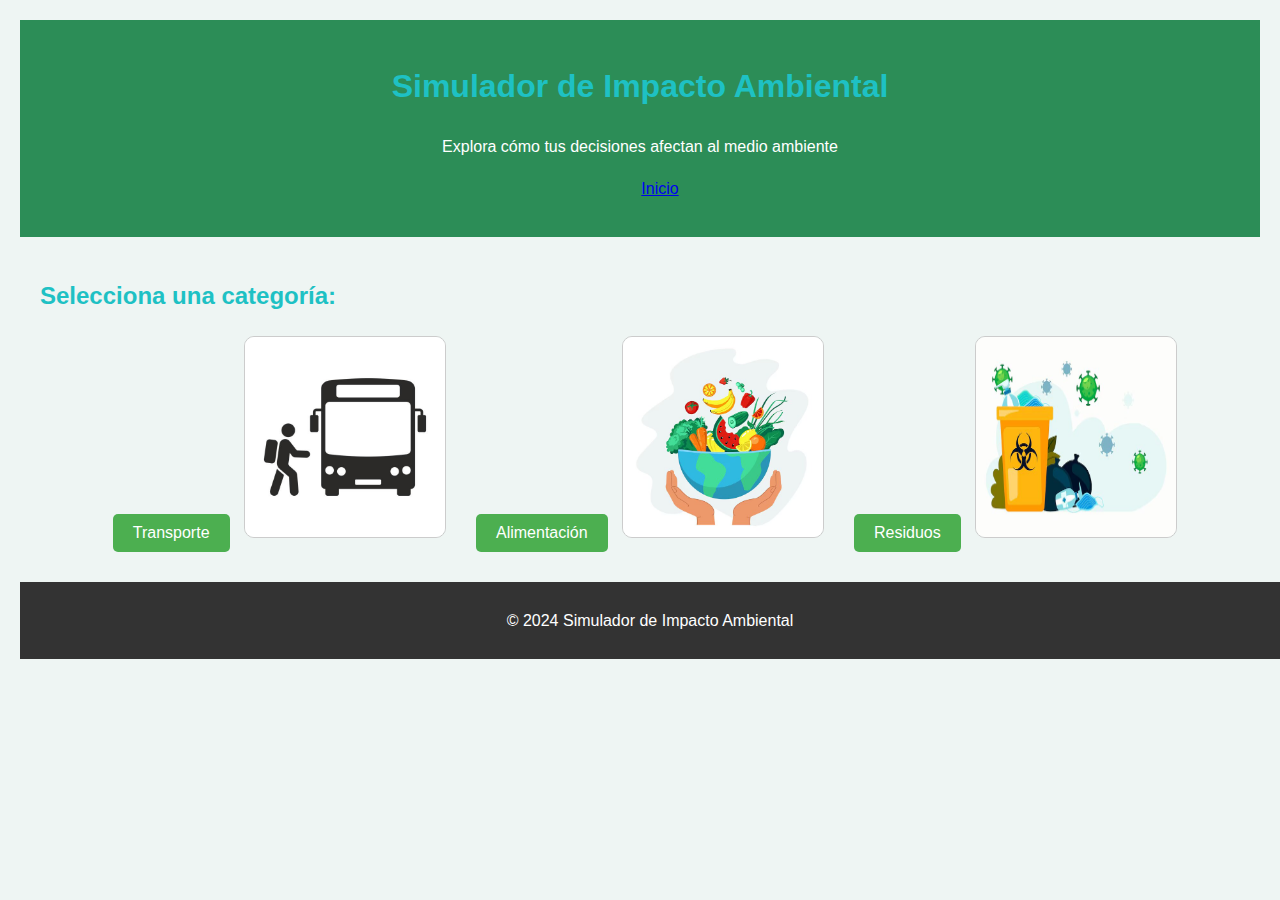
<file: index.html>
<!DOCTYPE html>
<html lang="en">
<head>
  <meta charset="UTF-8">
  <meta name="viewport" content="width=device-width, initial-scale=1.0">
  <title>Simulador de Impacto Ambiental</title>
  <link rel="stylesheet" href="styles.css">
</head>
<body>
  <header>
    <h1>Simulador de Impacto Ambiental</h1>
    <p>Explora cómo tus decisiones afectan al medio ambiente</p>
    <ul> <a href="pagina_de_inicio.html">Inicio</ul><a/>
  </header>

  <main>
    <!-- Sección de selección de categoría -->
    <section id="categories">
      <h2>Selecciona una categoría:</h2>
      <div class="category-container">
        <!-- Botón y imagen de Transporte -->
        <div class="category-item">
          <button class="choice-btn" onclick="startSimulation('transporte')">Transporte</button>
          <img src="imagenes/transporte.jpg" alt="Transporte" class="category-image">
        </div>

        <!-- Botón y imagen de Alimentación -->
        <div class="category-item">
          <button class="choice-btn" onclick="startSimulation('alimentacion')">Alimentación</button>
          <img src="imagenes/Alimentacion.jpg" alt="Alimentación" class="category-image">
        </div>

        <!-- Botón y imagen de Residuos -->
        <div class="category-item">
          <button class="choice-btn" onclick="startSimulation('residuos')">Residuos</button>
          <img src="imagenes/Residuos.jpg" alt="Residuos" class="category-image">
        </div>
      </div>
    </section>

    <!-- Sección de simulación -->
    <section id="simulation" class="hidden">
      <h2>Simulador</h2>
      <p id="question"></p>
      <div id="options"></div>
      <button id="next-btn" class="hidden" onclick="nextQuestion()">Siguiente</button>
    </section>

    <!-- Sección de resultados -->
    <section id="results" class="hidden">
        <h2>Resultados</h2>
        
        <div id="recommendations"></div>
        <button onclick="restartSimulation()" class="restart">Reiniciar</button>
      </section>
  </main>

  <footer>
    <p>&copy; 2024 Simulador de Impacto Ambiental</p>
  </footer>

  <script src="script.js"></script>
</body>
</html>
</file>
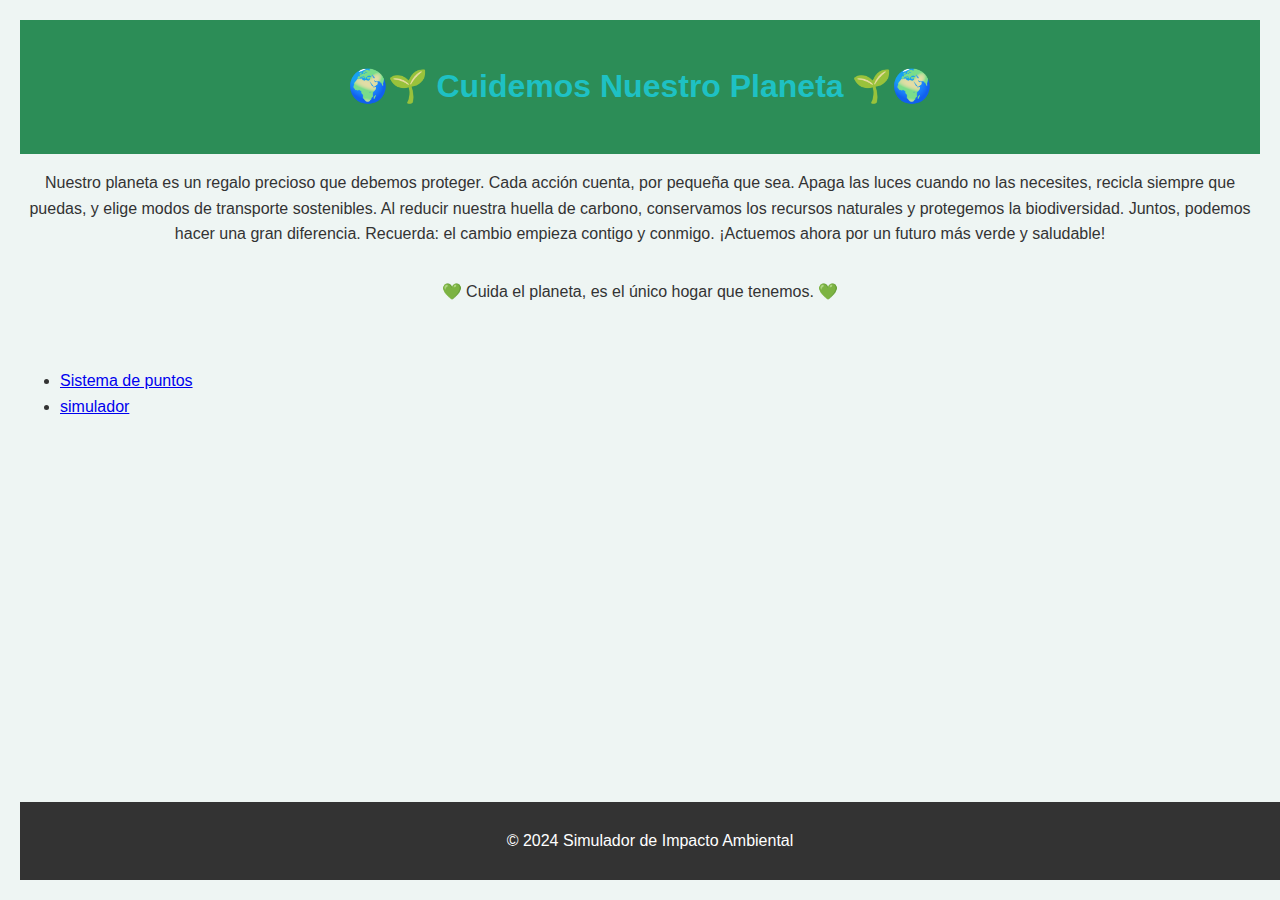
<file: pagina_de_inicio.html>
<!DOCTYPE html>
<html lang="en">
<head>
    <meta charset="UTF-8">
    <meta name="viewport" content="width=device-width, initial-scale=1.0">
    <title>Pagina de incio</title>
    <link rel="stylesheet" href="styles.css">
</head>
<body>
    <header>
    <h1>🌍🌱 Cuidemos Nuestro Planeta 🌱🌍</h1>
    </header>
    <p>
        Nuestro planeta es un regalo precioso que debemos proteger. Cada acción cuenta, por pequeña que sea. Apaga las luces cuando no las necesites, recicla siempre que puedas, y elige modos de transporte sostenibles.
        Al reducir nuestra huella de carbono, conservamos los recursos naturales y protegemos la biodiversidad. Juntos, podemos hacer una gran diferencia. Recuerda: el cambio empieza contigo y conmigo. 
        ¡Actuemos ahora por un futuro más verde y saludable!
        <p>💚 Cuida el planeta, es el único hogar que tenemos. 💚</p>
        
    </p>
          
    <ul>
        <li><a href="Puntos.html">Sistema de puntos</a></li> 
        <li><a href="index.html">simulador </a></li>
    </ul>
    <footer>
        <p>&copy; 2024 Simulador de Impacto Ambiental</p>
    </footer>
</body>
</html>
</file>
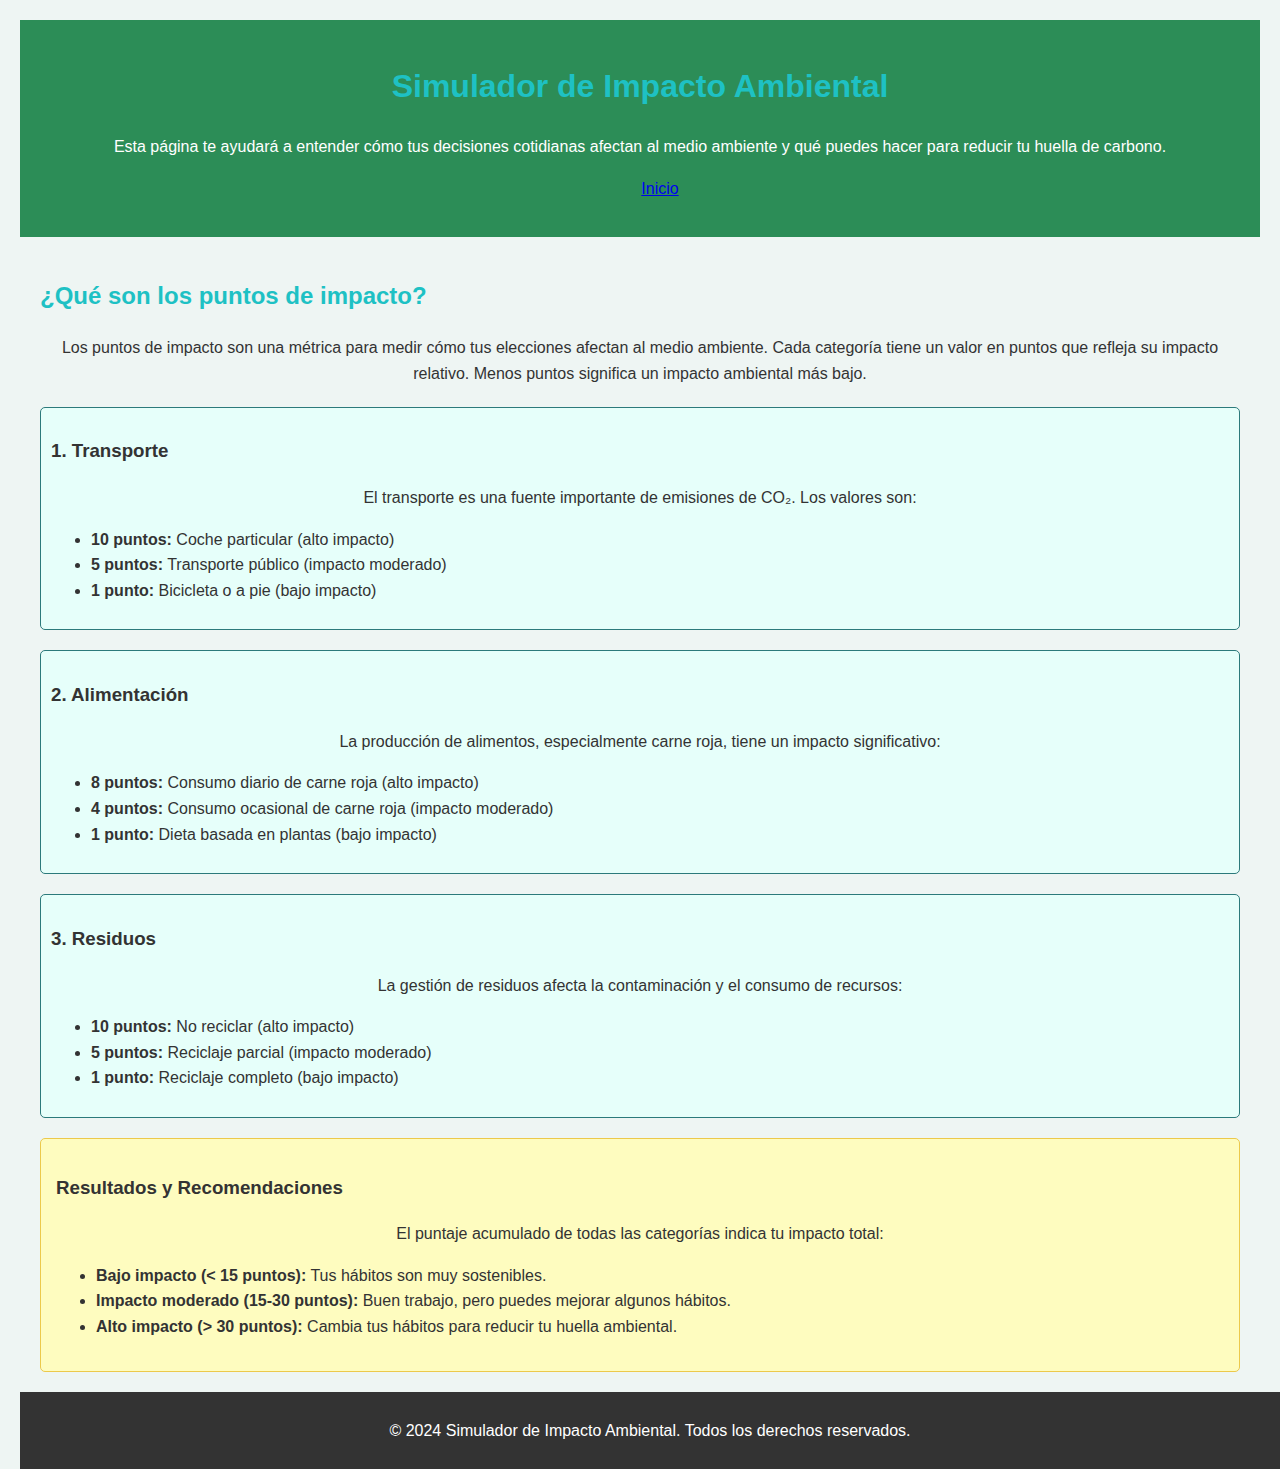
<file: Puntos.html>
<!DOCTYPE html>
<html lang="es">
<head>
  <meta charset="UTF-8">
  <meta name="viewport" content="width=device-width, initial-scale=1.0">
  <title>Simulador de Impacto Ambiental</title>
  <link rel="stylesheet" href="styles.css">

</head>
<body>
  <header>
    <h1>Simulador de Impacto Ambiental</h1>
    <p>Esta página te ayudará a entender cómo tus decisiones cotidianas afectan al medio ambiente y qué puedes hacer para reducir tu huella de carbono.</p>
    <ul> <a href="pagina_de_inicio.html">Inicio </ul></a>
</header>
  <main>
    <h2>¿Qué son los puntos de impacto?</h2>
    <p>
      Los puntos de impacto son una métrica para medir cómo tus elecciones afectan al medio ambiente. Cada categoría tiene un valor en puntos que refleja su impacto relativo. 
      Menos puntos significa un impacto ambiental más bajo.
    </p>

    <section class="category">
      <h3>1. Transporte</h3>
      <p>
        El transporte es una fuente importante de emisiones de CO₂. Los valores son:
      </p>
      <ul>
        <li><span class="impact-level">10 puntos:</span> Coche particular (alto impacto)</li>
        <li><span class="impact-level">5 puntos:</span> Transporte público (impacto moderado)</li>
        <li><span class="impact-level">1 punto:</span> Bicicleta o a pie (bajo impacto)</li>
      </ul>
    </section>

    <section class="category">
      <h3>2. Alimentación</h3>
      <p>
        La producción de alimentos, especialmente carne roja, tiene un impacto significativo:
      </p>
      <ul>
        <li><span class="impact-level">8 puntos:</span> Consumo diario de carne roja (alto impacto)</li>
        <li><span class="impact-level">4 puntos:</span> Consumo ocasional de carne roja (impacto moderado)</li>
        <li><span class="impact-level">1 punto:</span> Dieta basada en plantas (bajo impacto)</li>
      </ul>
    </section>

    <section class="category">
      <h3>3. Residuos</h3>
      <p>
        La gestión de residuos afecta la contaminación y el consumo de recursos:
      </p>
      <ul>
        <li><span class="impact-level">10 puntos:</span> No reciclar (alto impacto)</li>
        <li><span class="impact-level">5 puntos:</span> Reciclaje parcial (impacto moderado)</li>
        <li><span class="impact-level">1 punto:</span> Reciclaje completo (bajo impacto)</li>
      </ul>
    </section>

    <div class="recommendations">
      <h3>Resultados y Recomendaciones</h3>
      <p>
        El puntaje acumulado de todas las categorías indica tu impacto total:
      </p>
      <ul>
        <li><span class="impact-level">Bajo impacto (&lt; 15 puntos):</span> Tus hábitos son muy sostenibles.</li>
        <li><span class="impact-level">Impacto moderado (15-30 puntos):</span> Buen trabajo, pero puedes mejorar algunos hábitos.</li>
        <li><span class="impact-level">Alto impacto (&gt; 30 puntos):</span> Cambia tus hábitos para reducir tu huella ambiental.</li>
      </ul>
    </div>
  </main>
  <footer>
    <p>© 2024 Simulador de Impacto Ambiental. Todos los derechos reservados.</p>
  </footer>
</body>
</html>
</file>
<file: styles.css>
html, body {
  font-family: Arial, sans-serif;
  margin: 0;
  padding: 0;
  background-color: #eef5f3;
  color: #333;
  height: 100%; 
  display: flex;
  flex-direction: column;
}
h1, p{
 text-align: center;
 flex-direction: column;
}

header {
  background-color: #2c8d57;
  color: white;
  text-align: center;
  padding: 20px;
}

main {
  flex: 1; 
  padding: 20px;
}

footer {
  text-align: center;
  padding: 10px;
  background-color: #333;
  color: white;
  width: 100%;
  margin-top: auto; 
}

.hidden {
  display: none;
}

.choice-btn, .restart, #next-btn {
  display: inline-block;
  margin: 10px;
  padding: 10px 20px;
  font-size: 1em;
  background-color: #4CAF50;
  color: white;
  border: none;
  border-radius: 5px;
  cursor: pointer;
  transition: background-color 0.3s;
}

.choice-btn:hover, .restart:hover, #next-btn:hover{
  background-color: #45a049;
}


body {
  font-family: Arial, sans-serif;
  margin: 20px;
  line-height: 1.6;
}
h1, h2 {
  color: #1ec1c4;
}
.category {
  margin: 20px 0;
  padding: 10px;
  border: 1px solid #2c7a7b;
  border-radius: 5px;
  background-color: #e6fffa;
}
.impact-level {
  font-weight: bold;
}
.recommendations {
  margin-top: 20px;
  padding: 15px;
  background-color: #fefcbf;
  border: 1px solid #ecc94b;
  border-radius: 5px;
}

.category-image {
  width: 200px;
  height: 200px;
  border: 1px solid #ccc;
  border-radius: 10px;
}
.category-container {
  display: flex;
  justify-content: center;
  gap: 20px;
  margin-top: 20px;
}
</file>
